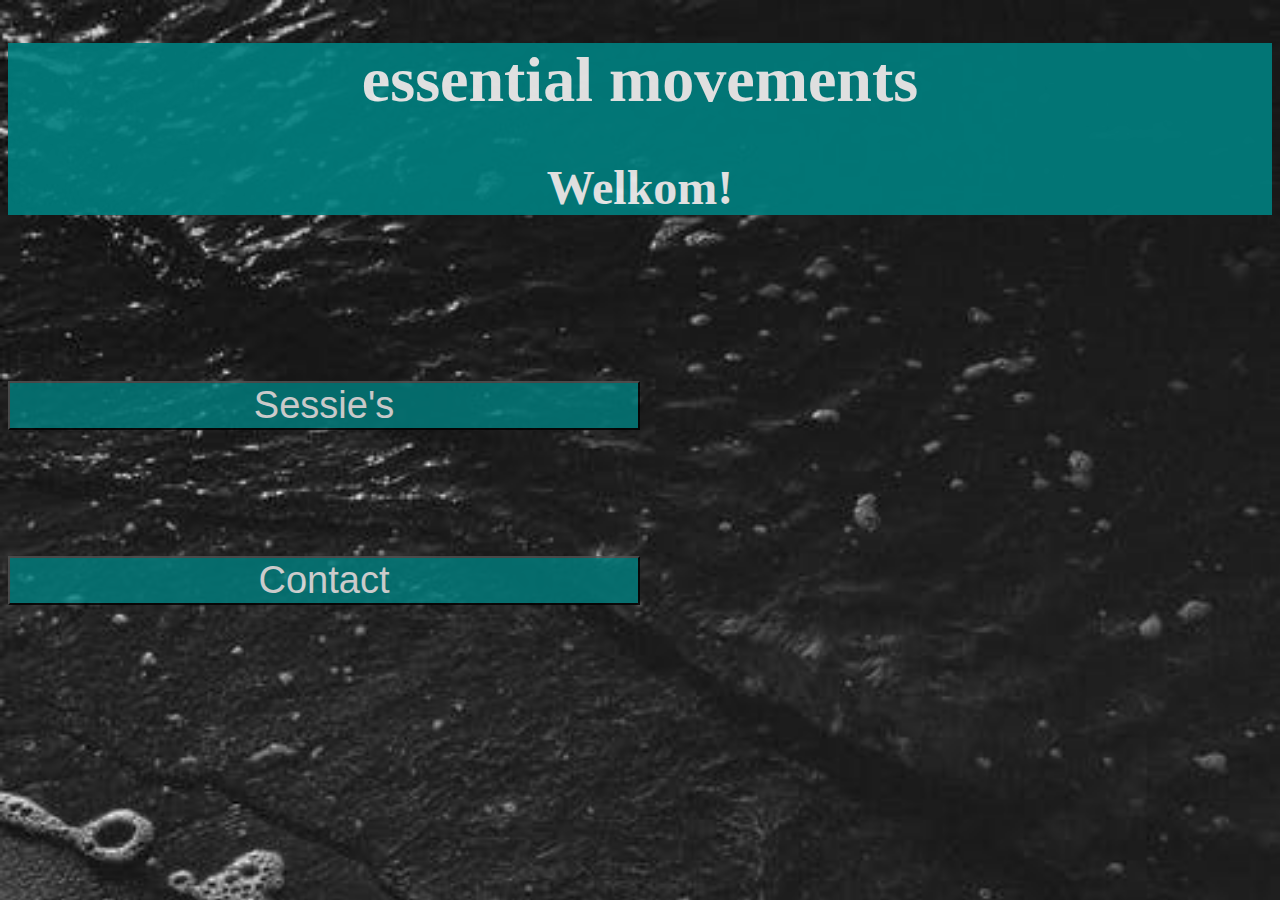
<file: Media inn/index.html>
<!DOCTYPE html>
<html>

<head>
    <link rel='stylesheet' href='./css/style.css' />
    <title>essential movements</title>
    <style>
        body {
            background-image: url('./pictures/nature6.jpg');
            background-repeat: no-repeat;
            background-attachment: fixed;
            background-size: cover;
        }
    </style>
</head>

<body class='bodyIndex'>
    <div class='title'>
        <h1>essential movements</h1>
        <h2>Welkom!</h2>
    </div>
    <div>
        <a href='./html/indexSessie.html'><button class='buttonIndex'>Sessie's</button></a>
        <a href='./html/contact.html'><button class='buttonIndex'>Contact</button></a>
    </div>
</body>

</html>
</file>
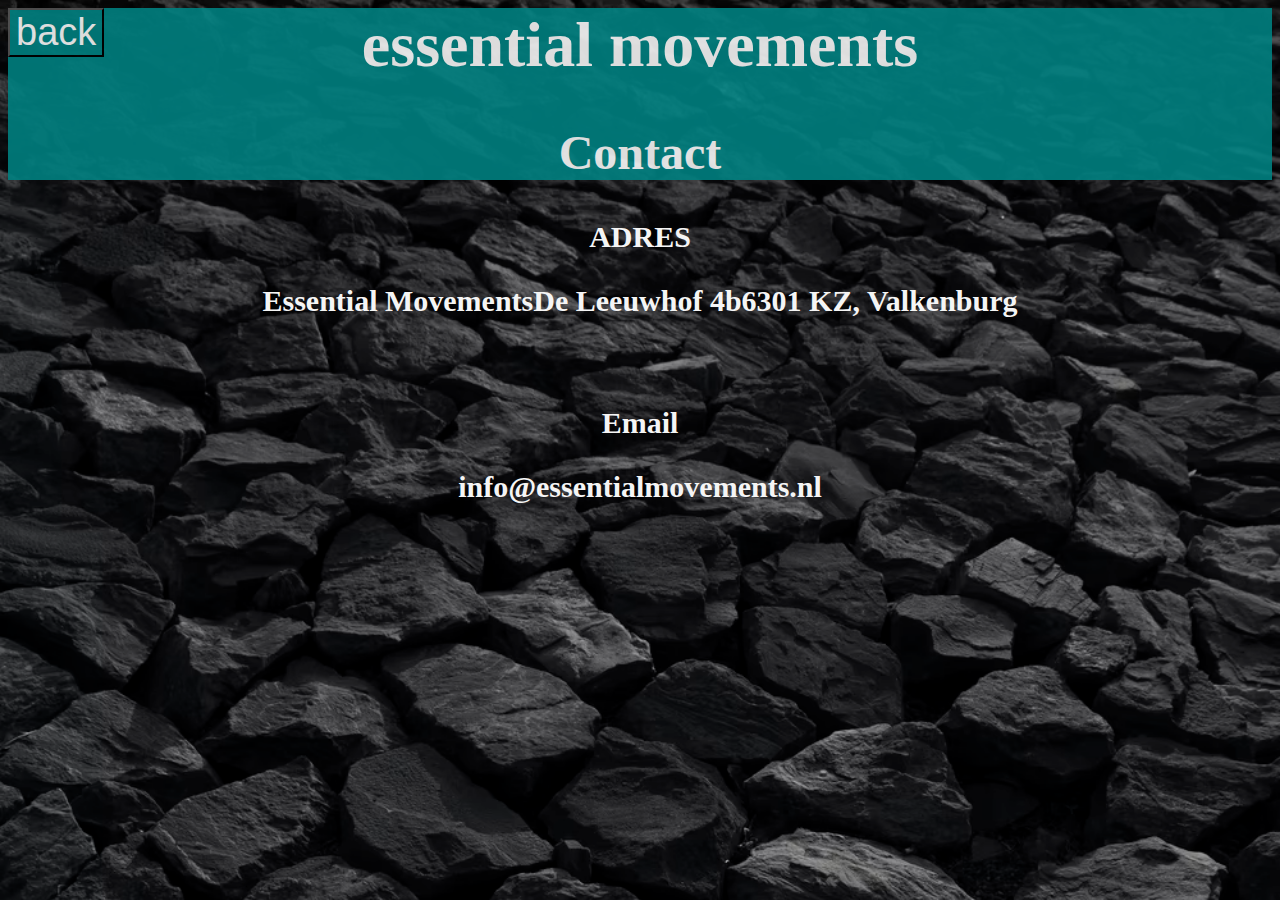
<file: Media inn/html/contact.html>
<html>

<head>
    <link rel='stylesheet' href='../css/style.css' />
    <title>essential movements</title>
    <style>
        body {
            background-image: url('../pictures/steen.png');
            background-repeat: no-repeat;
            background-attachment: fixed;
            background-size: cover;
        }
    </style>
</head>

<body>
    <div class='title'>
        <div class='fixedHome'>
            <a href='../index.html'><button class='buttonHome'>back</button></a>
        </div>
        <h1>essential movements</h1>
        <h2>Contact</h2>
    </div>

    <div class='contact'>
        <h2>ADRES</h2>
        <p>Essential MovementsDe Leeuwhof 4b6301 KZ, Valkenburg</p>
        </br></br></br>

        <h2>Email</h2>
        <p>info@essentialmovements.nl</p>
        </br></br></br>
    </div>

</html>
</file>
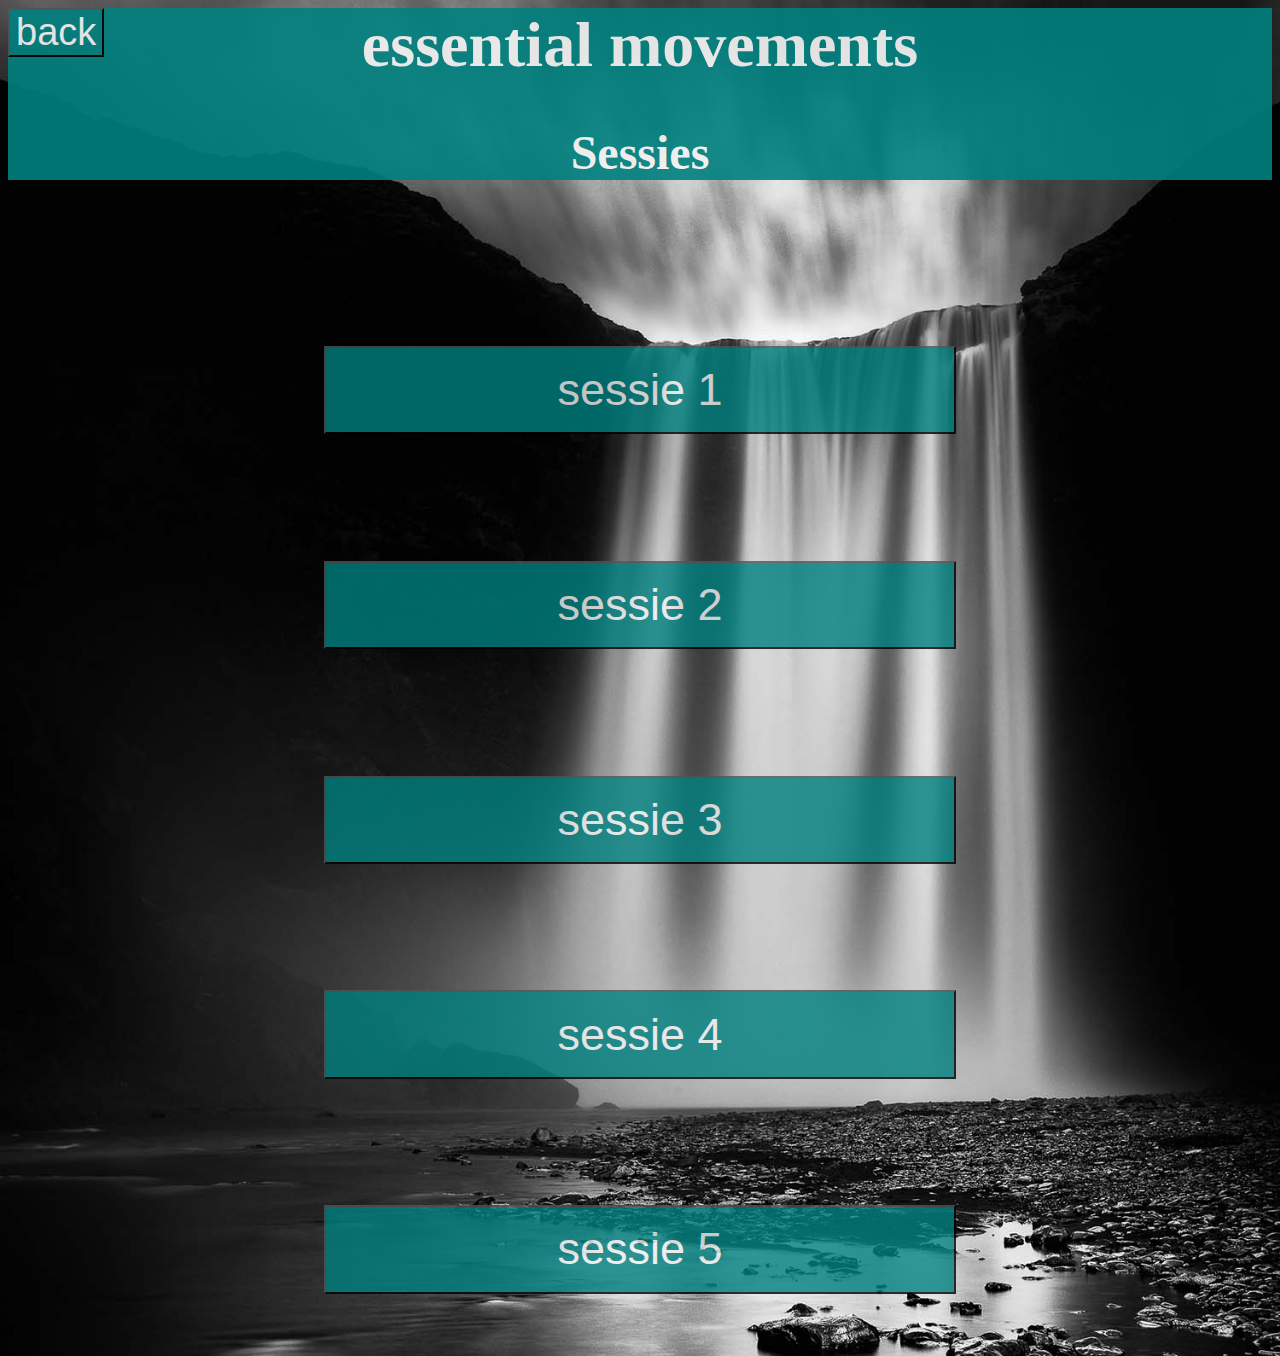
<file: Media inn/html/indexSessie.html>
<html>

<head>
    <link rel='stylesheet' href='../css/style.css' />
    <title>essential movements</title>
    <style>
        body {
            background-image: url('../pictures/nature5.jpg');
            background-repeat: no-repeat;
            background-attachment: fixed;
            background-size: cover;

        }
    </style>
</head>

<body>
    <div class='container'>
        <div class='title'>
            <div class='fixedHome'>
                <a href='../index.html'><button class='buttonHome'>back</button></a>
            </div>
            <h1>essential movements</h1>
            <h2>Sessies</h2>
        </div>
    </div>
    <div class='divButtonSessie'>
        <a href='./Sessie/sessie1.html'><button class='buttonSessie'>sessie 1</button></a><br>
        <a href='./Sessie/sessie2.html'><button class='buttonSessie'>sessie 2</button></a><br>
        <a href='./Sessie/sessie3.html'><button class='buttonSessie'>sessie 3</button></a><br>
        <a href='./Sessie/sessie4.html'><button class='buttonSessie'>sessie 4</button></a><br>
        <a href='./Sessie/sessie5.html'><button class='buttonSessie'>sessie 5</button></a><br>
    </div>
    <br><br><br>

</html>
</file>
<file: Media inn/css/style.css>
/* Text styling */
h1 {
    font-size: 4em;
    text-align: center;
    font-weight: bold;
    color: whitesmoke;
}

h2{
    font-size: 3em;
    text-align: center;
    font-weight: bold;
    color: whitesmoke;
}

p{
    font-size: 3em;
    font-weight: bold;
    color: whitesmoke;
    text-align: center;
    margin: 40px,30px;
}

/* button styling */

.buttonSessie{
    background-color: teal;
    color: whitesmoke;
    border-color: black;
    opacity: 0.8;
    font-size: 45px;
    text-align: center;
    padding: 0%,10%;
    margin-top: 10%;
    height: 10%;
    width: 50%;
}
.buttonSessie:hover{
    opacity: 0.6;
}
.divButtonSessie{
    text-align: center;
}
.buttonHome{
    background-color: teal;
    color: whitesmoke;
    font-size: 38px;
}
.buttonHome:hover{
    opacity: 0.6;
}
.buttonIndex {
    background-color: teal;
    text-align: center;
    font-size: 38px;
    opacity: 0.8;
    padding: 0%,10%;
    margin-top: 10%;
    height: 50%;
    width: 50%;
    color: whitesmoke;
    border-color: black;
}
.buttonIndex:hover{
    opacity: 0.6;
}

.nextButton {
    background-color: teal;
    color: white;
    padding: 16px;
    width: 100%;
    font-size: 38px;
    width: 200px;
    border: none;
    cursor: pointer;
    float: right;
  }

.nextButton:hover{
      opacity: 0.8;
  }

.fixedHome{
    position: fixed;
}
.center{
      text-align: center;
  }

hr{
    margin-bottom: 50px;
}

.Home{
    padding-left: 50px;
}

.title {
    background-color: teal;
    opacity: 0.9;
    
}

.list{
    font-size: 3em;
    color: whitesmoke;
}

.footer{
    color: teal;
    text-align: left;

}

.contact{
    font-size: 10px;
    color: whitesmoke;
    text-align: center;
}

/* Circle animation/styling */    

.circle{
    animation: pulse 8s infinite;
    background-color: teal;
    border-radius: 50%;
    height:60px;
    width: 60px;
    margin-top: 150px;
    }

@keyframes pulse{
    0%{
    transform: scale(1);
    box-shadow: 0 0 0 0px teal;
    }

    25%{
    transform: scale(4);
    box-shadow: 0 0 0 0px rgba(46,204,113,0);
        }

    50%{
    transform: scale(4);
    box-shadow: 0 0 0 0px rgba(46,204,113,0);
    }

    75%{
    transform: scale(1);
    box-shadow: 0 0 0 0px rgba(46,204,113,0);
        }

    100%{
     transform: scale(1);   
    }
    
    }
/* dropdown menu for changeing music */
.dropbtn {
    background-color: teal;
    color: white;
    padding: 16px;
    font-size: 16px;
    border: none;
    cursor: pointer;
      }
      
.dropdown {
    position: relative;
    display: inline-block;
      }

.dropdown button{
    width: 100%;
    font-size: 38px;
        }

      
.dropdown-content {
    display: none;
    position: absolute;
    background-color: rgba(0,0,0,0) ;
    min-width: 180px;
    box-shadow: 0px 8px 16px 0px rgba(0,0,0,0.2);
    z-index: 1;
      }
      
.dropdown-content button {
    color: white;
    font-size: 38px;
    background-color: teal;
    padding: 12px 16px;
    text-decoration: none;
    display: block;
    width: 324px;
      }
      
.dropdown-content button:hover {
    background-color: rgba(0,128,128,0.8)
        }
      
.dropdown:hover .dropdown-content {
    display: block;
      }
      
.dropdown:hover .dropbtn {
    background-color: teal;
      }

/* audio styling */

audio{
    width: 80%;
    width: 580px;
    font-size: 40px;
    }
.music{
    visibility: hidden;
}
audio::-webkit-media-controls-panel{
    background-color: rgb(230, 230, 230);
}
audio::-webkit-media-controls-mute-button{
    background-color: rgb(230, 230, 230);   
}
audio::-webkit-media-controls-play-button{
    visibility: hidden;
}
audio::-webkit-media-controls-timeline-container{
    visibility: hidden;
}
audio::-webkit-media-controls-current-time-display{
    background-color: rgb(230, 230, 230);
}
audio::-webkit-media-controls-time-remaining-display{
    background-color: rgb(230, 230, 230);
}
audio::-webkit-media-controls-timeline{
    background-color: rgb(230, 230, 230);
}
audio::-webkit-media-controls-volume-slider-container{
    visibility: hidden;
}
audio::-webkit-media-controls-volume-slider{
    background-color: rgb(230, 230, 230);
}
audio::-webkit-media-controls-seek-back-button{
    visibility: hidden;
}
audio::-webkit-media-controls-seek-forward-button{
    visibility: hidden;
}
audio::-webkit-media-controls-fullscreen-button{
    visibility: hidden;
}
audio::-webkit-media-controls-rewind-button{
    visibility: hidden;
}
audio::-webkit-media-controls-return-to-realtime-button{
    visibility: hidden;
}
audio::-webkit-media-controls-toggle-closed-captions-button{
    visibility: hidden;
}

/* triangle style */

.triangle-right {
    width: 0;
    height: 0;
    border-top: 50px solid transparent;
    border-left: 100px solid rgb(230, 230, 230);
    border-bottom: 50px solid transparent;
  }
</file>
